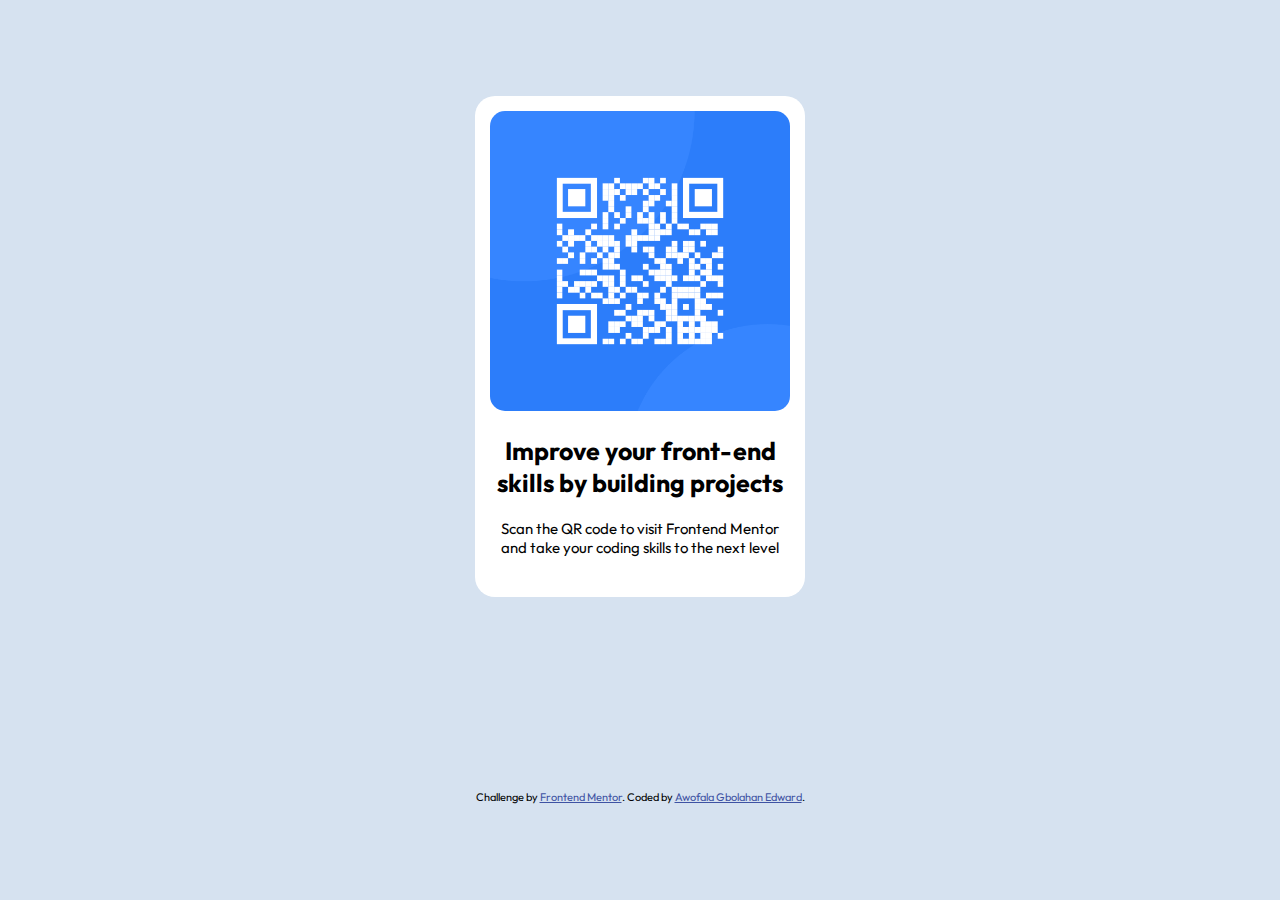
<file: index.html>
<!DOCTYPE html>
<html lang="en">
<head>
  <meta charset="UTF-8">
  <meta name="viewport" content="width=device-width, initial-scale=1.0"> <!-- displays site properly based on user's device -->

  <link rel="icon" type="image/png" sizes="32x32" href="./images/favicon-32x32.png">

  <link rel="preconnect" href="https://fonts.googleapis.com">
  <link rel="preconnect" href="https://fonts.gstatic.com" crossorigin>
  <link href="https://fonts.googleapis.com/css2?family=Outfit&display=swap" rel="stylesheet">  <link rel="stylesheet" href="style.css">
  
  <title>Frontend Mentor | QR code component</title>

  <style>
    .attribution { font-size: 11px; text-align: center; }
    .attribution a { color: hsl(228, 45%, 44%); }
  </style>
</head>
<body>
    <div class="container">
      <div class="image">
        <img src="./images/image-qr-code.png" alt="" width="300">
      </div>
      <div class="text">
        <h1>Improve your front-end skills by building projects</h1>
        <p>Scan the QR code to visit Frontend Mentor and take your coding skills to the next level</p>
      </div>
    </div>
  
  <div class="attribution">
    Challenge by <a href="https://www.frontendmentor.io?ref=challenge" target="_blank">Frontend Mentor</a>. 
    Coded by <a href="#">Awofala Gbolahan Edward</a>.
  </div>
</body>
</html>
</file>
<file: style.css>
* {
    margin: 0;
    padding: 0;
}

body {
    background-color: hsl(212, 45%, 89%);
    display: grid;
    justify-content: center;
    align-items:center;
    min-height: 100vh;
    font-family: 'Outfit', sans-serif;
}

.container {
    background-color: hsl(0, 0%, 100%);
    display: grid;
    justify-content: center;
    padding: 15px;
    width: 300px;
    border-radius: 20px;
}

img {
    border-radius: 15px;
    margin-bottom: 20px;
}

p {
    font-size: 15px;
    font-weight: 400;
    margin-bottom: 15px;
    padding: 10px;
}

.text {
    text-align: center;
}

h1 {
    font-weight: 700;
    font-size: 25px;
    margin-bottom: 10px;
}
</file>
